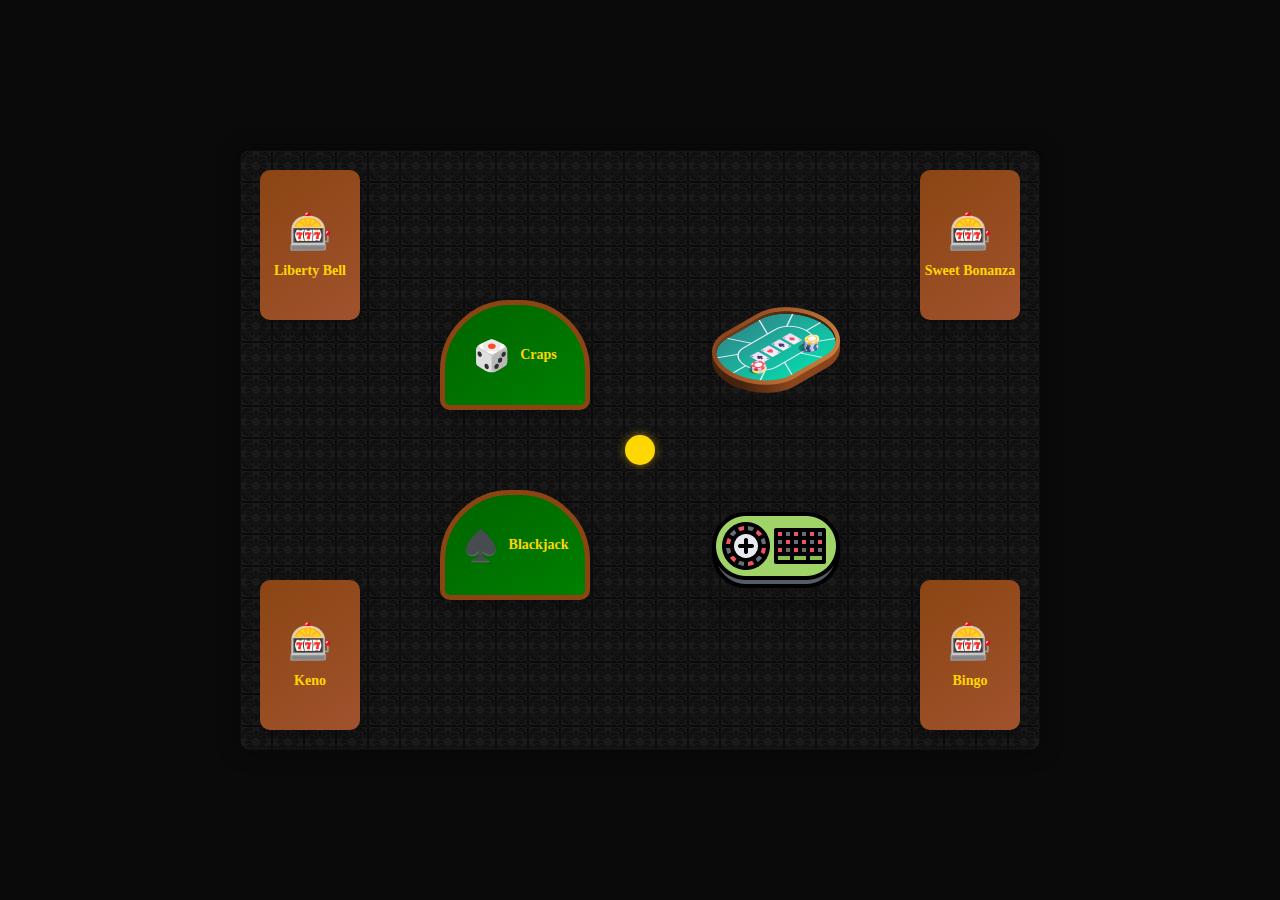
<file: play_page/play_page.html>
<!DOCTYPE html>
<html lang="en">
<head>
    <meta charset="UTF-8">
    <meta name="viewport" content="width=device-width, initial-scale=1.0">
    <title>Lucky Streak Casino - Play</title>
    <link rel="stylesheet" href="play_page.css">
</head>
<body>
    <div id="game-container">
        <div id="casino-floor"></div>
        <div class="game machine liberty-bell" style="top: 20px; left: 20px;">Liberty Bell</div>
        <div class="game machine sweet-bonanza" style="top: 20px; right: 20px;">Sweet Bonanza</div>
        <div class="game machine keno" style="bottom: 20px; left: 20px;">Keno</div>
        <div class="game machine bingo" style="bottom: 20px; right: 20px;">Bingo</div>
        <div class="game table craps" style="top: 150px; left: 200px;">Craps</div>
        <div class="game table poker" style="top: 150px; right: 200px;"></div>
        <div class="game table blackjack" style="bottom: 150px; left: 200px;">Blackjack</div>
        <div class="game table roulette" style="bottom: 150px; right: 200px;"></div>
        <div id="player"></div>
    </div>
    <script src="play_page.js"></script>
</body>
</html>
</file>
<file: play_page/play_page.css>
body {
    margin: 0;
    padding: 0;
    background-color: #0a0a0a;
    display: flex;
    justify-content: center;
    align-items: center;
    height: 100vh;
}

#game-container {
    width: 800px;
    height: 600px;
    background-color: #1a1a1a;
    position: relative;
    overflow: hidden;
    border-radius: 10px;
    box-shadow: 0 0 20px rgba(0, 0, 0, 0.5);
}

#casino-floor {
    position: absolute;
    top: 0;
    left: 0;
    right: 0;
    bottom: 0;
    background-image: url('imgs/floor_tile.png');
    background-size: repeat;
    opacity: 0.6;
}

.game {
    position: absolute;
    display: flex;
    justify-content: center;
    align-items: center;
    color: #FFD700;
    font-weight: bold;
    text-align: center;
    font-size: 14px;
    cursor: pointer;
    transition: all 0.3s ease;
}

.game:hover {
    transform: scale(1.1);
    box-shadow: 0 0 15px rgba(255, 215, 0, 0.7);
}

.machine {
    width: 100px;
    height: 150px;
    background: linear-gradient(145deg, #8B4513, #A0522D);
    border-radius: 10px;
    flex-direction: column;
    box-shadow: 0 5px 15px rgba(0, 0, 0, 0.3);
}

.machine::before {
    content: '🎰';
    font-size: 36px;
    margin-bottom: 10px;
}

.table {
    width: 140px;
    height: 100px;
    background: linear-gradient(145deg, #006400, #008000);
    border-radius: 70px 70px 10px 10px;
    border: 5px solid #8B4513;
    box-shadow: 0 5px 15px rgba(0, 0, 0, 0.3);
}

.table::before {
    content: '';
    font-size: 30px;
    margin-right: 10px;
}

.craps::before { content: '🎲'; }
.roulette::before { content: '🎡'; }
.blackjack::before { content: '♠️'; }
.poker::before { content: '♣️'; }

#player {
    width: 30px;
    height: 30px;
    background-color: #FFD700;
    position: absolute;
    left: 385px;
    top: 285px;
    border-radius: 50%;
    z-index: 10;
    box-shadow: 0 0 10px rgba(255, 215, 0, 0.5);
}

.table.poker, .table.roulette {
    width: 128px;
    height: 100px;
    background-repeat: no-repeat;
    background-position: center center;
    border: none;
    border-radius: 0;
}

.table.poker {
    background-image: url('imgs/poker_table.png');
}

.table.roulette {
    background-image: url('imgs/roulette_table.png');
    width: 128px;  /* Adjust if needed to match the roulette image aspect ratio */
    height: 100px; /* Adjust if needed to match the roulette image aspect ratio */
}

.table.poker::before, .table.roulette::before {
    content: none;
}
</file>
